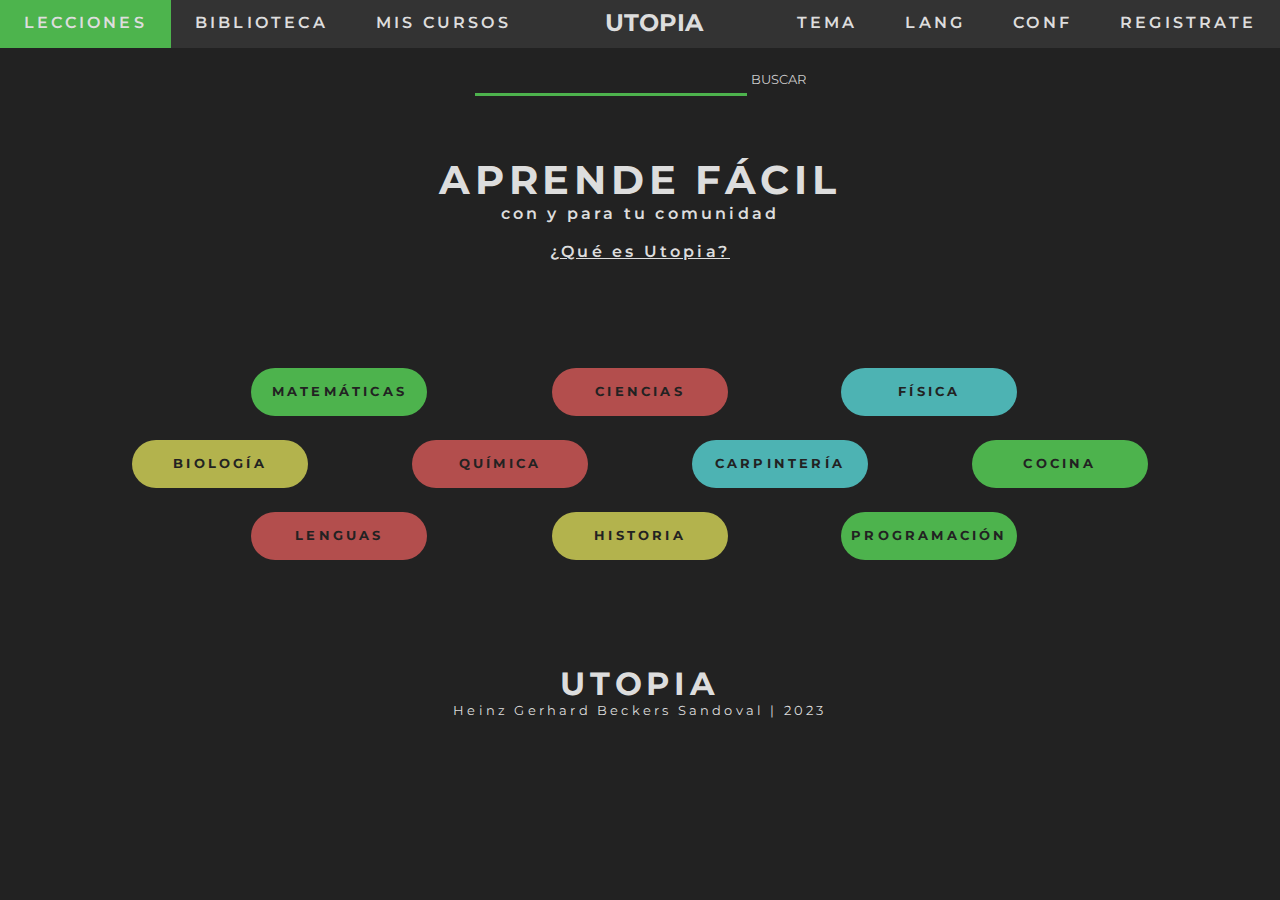
<file: index.html>
<!DOCTYPE html>
<html lang="en">
<head>
  <meta charset="UTF-8">
  <meta http-equiv="X-UA-Compatible" content="IE=edge">
  <meta name="viewport" content="width=device-width, initial-scale=1.0">
  <title>Utopia</title>
  <link rel="stylesheet" href="./assets/css/navbar.css">
  <link rel="stylesheet" href="./assets/css/styles.css">
  <link rel="stylesheet" href="./assets/css/index.css">
  <script src="https://code.jquery.com/jquery-3.6.3.min.js" integrity="sha256-pvPw+upLPUjgMXY0G+8O0xUf+/Im1MZjXxxgOcBQBXU=" crossorigin="anonymous"></script>
</head>
<body>
  <!-- Navbar, se usa js para insertar -->
  <header id="header-nav"></header>
  <main>
    <div class="hero">
      <form action="">
        <input type="text" id="search">
        <input type="button" name="search" id="search-btn" class="" value="BUSCAR" placeholder="Buscar">
      </form>
      <div class="hero-text">
        <h1><span id="text-hero-variable">APRENDE</span> FÁCIL</h1>
        <p>con y para tu comunidad</p> <br>
        <a href="#">¿Qué es Utopia?</a>
      </div>
    </div>
    <section class="container">
      <div class="cell"><a href="#"><div class="green"> MATEMÁTICAS</div></a></div>
      <div class="cell"><a href="#"><div class="red"> CIENCIAS</div></a></div>
      <div class="cell"><a href="#"><div class="light-blue"> FÍSICA</div></a></div>
      <div class="cell"><a href="#"><div class="yellow"> BIOLOGÍA</div></a></div>
      <div class="cell"><a href="#"><div class="red"> QUÍMICA</div></a></div>

      <div class="cell"><a href="#"><div class="light-blue"> CARPINTERÍA</div></a></div>
      <div class="cell"><a href="#"><div class="green"> COCINA</div></a></div>
      <div class="cell"><a href="#"><div class="red"> LENGUAS</div></a></div>
      <div class="cell"><a href="#"><div class="yellow"> HISTORIA</div></a></div>
      <div class="cell"><a href="#"><div class="green"> PROGRAMACIÓN</div></a></div>

    </section>
    
  </main>
  <footer>
      <h2>UTOPIA</h2>
      <p>Heinz Gerhard Beckers Sandoval | 2023</p>
  </footer>
  <script src="./assets/js/navbar.js" type="text/javascript"></script>
  <script src="./assets/js/index.js" type="text/javascript"></script>
</body>
</html>
</file>
<file: assets/css/navbar.css>
@import url('https://fonts.googleapis.com/css2?family=Montserrat:wght@400;500;600;700;800&display=swap');
/*------ LOGO UTOPIA ------*/
.logo{
  padding-top: .5rem;
}
.logo > a{
  text-decoration: none;
  color: #ddd;
  font-weight: 700;
  font-size: 1.5rem;
}
/*------ NAVBAR ------*/
/* Navbar total */
.navbar{
  display: flex;
  height: 3rem;
  background-color: #333;
}
/* Secciones izquiera y derecha */
.bar{
  list-style: none;
  display: flex;
}
.bar > li{
  padding: .8rem 1.5rem;
}
.bar > li:hover{
  background-color: rgba(77, 180, 77);
  /* background-color: #222; */
}
.bar a{
  color: #ddd;
  font-weight: 600;
  text-decoration: none;
  letter-spacing: .2rem;
}
/* Seccion izquierda */
.bar.left{
  margin-right: auto;
}
/* Seccion derecha */
.bar.right{
  margin-left: auto;
}
/*------ RESPONSIVIDAD ------*/
@media screen and (max-width: 920px){
  #bar-collapse-l{
    position: fixed;
    inset: 0 30% 0 0;
    background: rgba(51, 51, 51, 0.7);
    backdrop-filter: blur(.3em);
    z-index: 1;
    padding: min(20vh, 10rem) 2rem;
    flex-direction: column;
    transform: translateX(-100%);
    transition: transform .3s ease-in-out;
  }
  .logo{
    margin-left: 3rem;
  }
  #bar-collapse-l[data-visible ="true"]{
    transform: translate(0%);
  }
}
@media (min-width:  921px){
  .navbar-toggler{
    display:none;
  }
}

/* ------ ICONS ------ */
/* Hamburger */
.navbar-toggler{
  background: red;
  /* background-color: rgba(51, 51, 51, 1); */
  color: #ddd;
  z-index: 9999;
  position: absolute;
  width: 1.5rem;
  margin:.5rem;
  aspect-ratio: 1;
  cursor: pointer;
}
</file>
<file: assets/css/styles.css>
@import url('https://fonts.googleapis.com/css2?family=Montserrat:wght@400;500;600;700;800&display=swap');
*{
  margin: 0;
  border: 0;
  padding: 0;
  box-sizing: border-box;
  font-family: 'Montserrat', sans-serif;
}
body{
  background-color: #222;
  overflow-x: hidden;
}
</file>
<file: assets/css/index.css>
@import url('https://fonts.googleapis.com/css2?family=Montserrat:wght@400;500;600;700;800&display=swap');
/* ------ HERO ------ */
.hero{
  background: #222;
  position: relative;
  height: 20rem;
  text-align: center;
}
.hero-text{
  text-align: center;
  position: absolute;
  top: 50%;
  left: 50%;
  transform: translate(-50%, -50%);
  color: #ddd;
  letter-spacing: .2rem;
  font-weight: 600;
}
.hero-text h1{
  font-size: 2.5rem;
  letter-spacing: .3rem;
  font-weight: 700;
}
.hero-text a{
  color: #ddd;
}
#text-hero-variable{
  text-align: center;
  display: inline-block;
  width: 15rem;
}

.hero input[type="text"]{
  width: 17rem;
  height: 2rem;
  margin-top: 1rem;
  background-color: #222;
  border-bottom: solid 3px hsl(120, 40%, 50%);
}
.hero input[type="button"]{
  height: 2rem;
  background: transparent;
  color: #ccc;
}
.hero input:placeholder{
  color: red;
}
/* ------ CONTAINER ------ */
.container{
  margin: auto;
  display: flex;
  flex-direction: row;
  flex-wrap: wrap;
  padding: 0 3rem;
}
@media screen and (min-width: 1101px){
  .container{
    padding: 0 11rem;
  }
}
/*------ CARTAS DE TEMAS DE LOS CURSOS ------*/
/* CELL: secciones en las cuales se divide el ancho de la pantalla
  - Dentro de cada cell esta las cartas con los links a los distintos temas.
  - Distinta distribucion de cells para cada tamaño 
*/
.cell{
  text-align:  center;
  height: 4.5rem;
  background-color: inherit;
  border: none;
  vertical-align: middle;
}
.cell a{
  width: 11rem;
  height: 3rem;
  text-decoration: none;
  color: #222;
  display: block;
  margin: 0 auto;
}
.cell  div{
  width: inherit;
  height: inherit;
  border-radius: 5rem;
  font-weight: 700;
  font-size: .8rem;
  letter-spacing: .2rem;
  align-items: center;
  padding: 1rem 0;
}
/* Responsividad de las cell */
@media screen and (max-width: 960px) {
  /* Grupos de 5 cells en 2 filas */
  .cell:nth-child(5n+4){
    width: 33.333%;
  }
  .cell:nth-child(5n+3),
  .cell:nth-child(5n+5){
    width: 33.333%;
  }
  .cell:nth-child(5n+1){
     width: 50%;
     padding-left: 17%;
  }
  .cell:nth-child(5n+2){
    width: 50%;
    padding-right: 17%;  
  }
}
@media screen and (min-width: 961px){
  /* Grupos de 7 cells en 2 filas */
  .cell:nth-child(7n+4),
  .cell:nth-child(7n+5),
  .cell:nth-child(7n+6),
  .cell:nth-child(7n+7){
    width: 25%;
  }
  .cell:nth-child(7n+1){
    width: 33.333%;
    padding-left: 13%;
  }
  .cell:nth-child(7n+2){
    width: 33.333%;
  }
  .cell:nth-child(7n+3){
    width: 33.333%;
    padding-right: 15%;
  }
  .container{
    padding: 0 5rem;
  }
}

/*------ CARDS COLORS ------*/
.green{
  background-color: hsl(120, 40%, 50%);  
}
.red{
  background-color: hsl(1, 40%, 50%);  
}
.light-blue{
  background-color: hsl(180, 40%, 50%);  
}
.yellow{
  background-color: hsl(60, 40%, 50%);  
}
/* ------ FOOTER ------ */
footer{
  padding: 5rem;
  font-size: .8rem;
  font-weight: 400;
  color: #ddd;
  background-color: #222;
  text-align: center;
  letter-spacing:  .2rem;
}
footer h2{
  font-size: 2rem;
  letter-spacing: .3rem;
}
</file>
